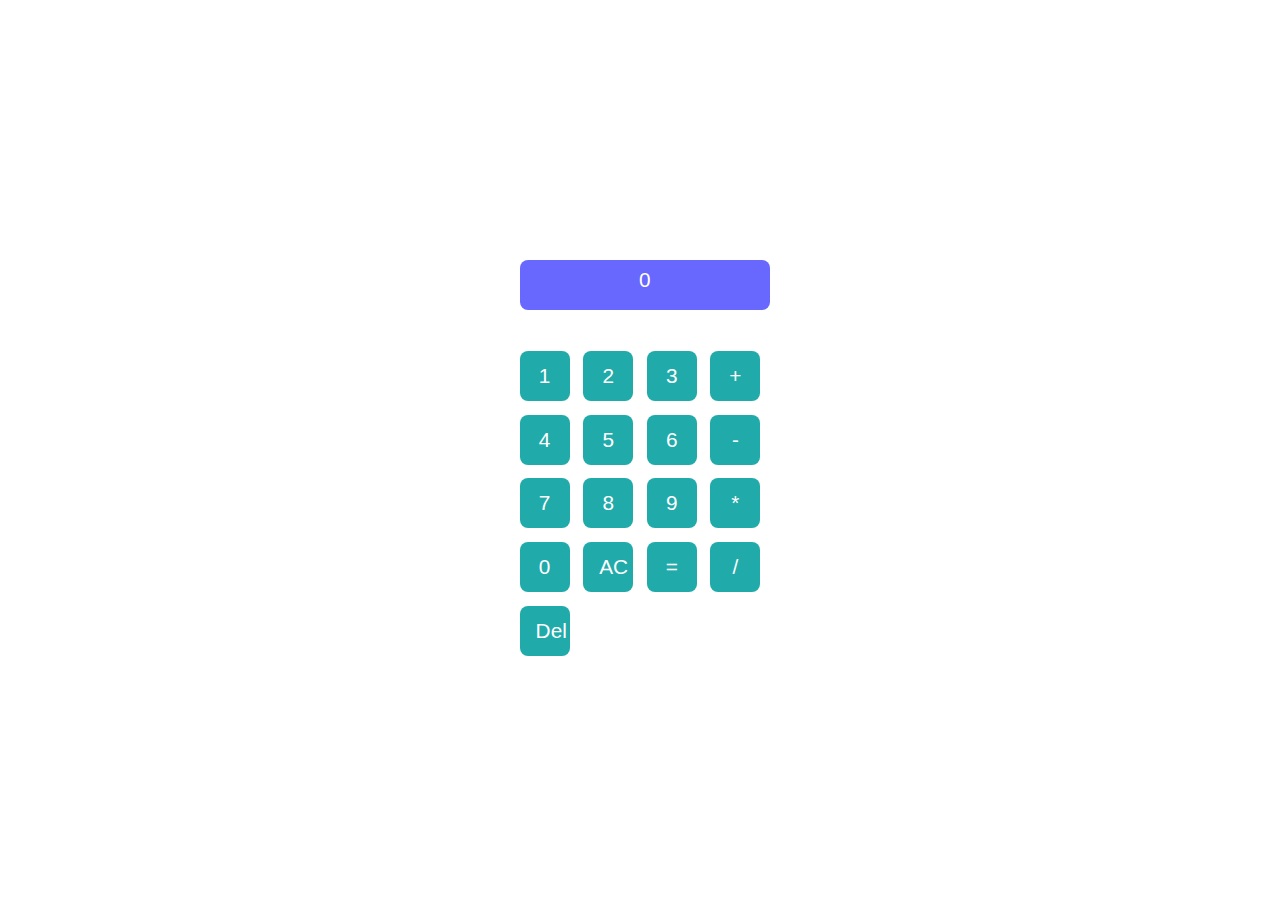
<file: Calculadora/Index.html>
<!doctype html>
<html lang="en">

<head>
    <meta charset="utf-8">
    <meta name="viewport"
        content="viewport-fit=cover, width=device-width, initial-scale=1.0, minimum-scale=1.0, maximum-scale=1.0, user-scalable=no">
    <link href="Style.css" rel="stylesheet">
    <script src="Java.js" type="text/javascript" befer></script>
    <title>Calculadora</title>
</head>

<body>
    <table>
        <tr>
            <td colspan="4"><button class="textarea" id="result">0</button></td>
        </tr>
        <tr>
            <td><button onclick="add('1')">1</button></td>
            <td><button onclick="add('2')">2</button></td>
            <td><button onclick="add('3')">3</button></td>
            <td><button onclick="add('+')">+</button></td>
        </tr>
        <tr>
            <td><button onclick="add('4')">4</button></td>
            <td><button onclick="add('5')">5</button></td>
            <td><button onclick="add('6')">6</button></td>
            <td><button onclick="add('-')">-</button></td>
        </tr>
        <tr>
            <td><button onclick="add('7')">7</button></td>
            <td><button onclick="add('8')">8</button></td>
            <td><button onclick="add('9')">9</button></td>
            <td><button onclick="add('*')">*</button></td>
        </tr>
        <tr>
            <td><button onclick="add('0')">0</button></td>
            <td><button onclick="AC()">AC</button></td>
            <td><button onclick="calc()">=</button></td>
            <td><button onclick="add('/')">/</button></td>
        </tr>
        <tr>
            <td><button onclick="del()">Del</button></td>
        </tr>
    </table>
</body>

</html>
</file>
<file: Calculadora/Style.css>
* {
    margin: 15;
    padding: 15;
    box-sizing: border-box;
  }
  body {
    display: grid;
    place-items: center;
    min-height: 100vh;
  }
  .keyboard {
    display: flex;
    flex-direction: column;
    align-items: center;
  }
  button {
    background-color: rgb(32, 170, 170);
    border: none;
    display: inline-block;
    padding: 0.5rem 1rem;
    margin: 0.3rem;
    font-size: 1.3rem;
    color: #fff;
    width: 50px;
    height: 50px;
    border-radius: 0.5rem;
  }
  .delete {
    font-size: 1rem;
    text-transform: capitalize;
  }
  .delete {
    width: 100px;
  }
  .textarea {
    background-color: rgb(104, 104, 255);
    width: 100%;
    display: flex;
    justify-content: center;
    margin-bottom: 2rem;
  }
  textarea {
    width: 100%;
    height: 150px;
    resize: none;
    padding: 0.5rem;
    font-size: 1.2rem;
    outline: none;
    border: 2px solid rgb(104, 104, 255);
    border-radius: 0.5rem;
  }
  .upper {
    text-transform: uppercase;
  }
</file>
